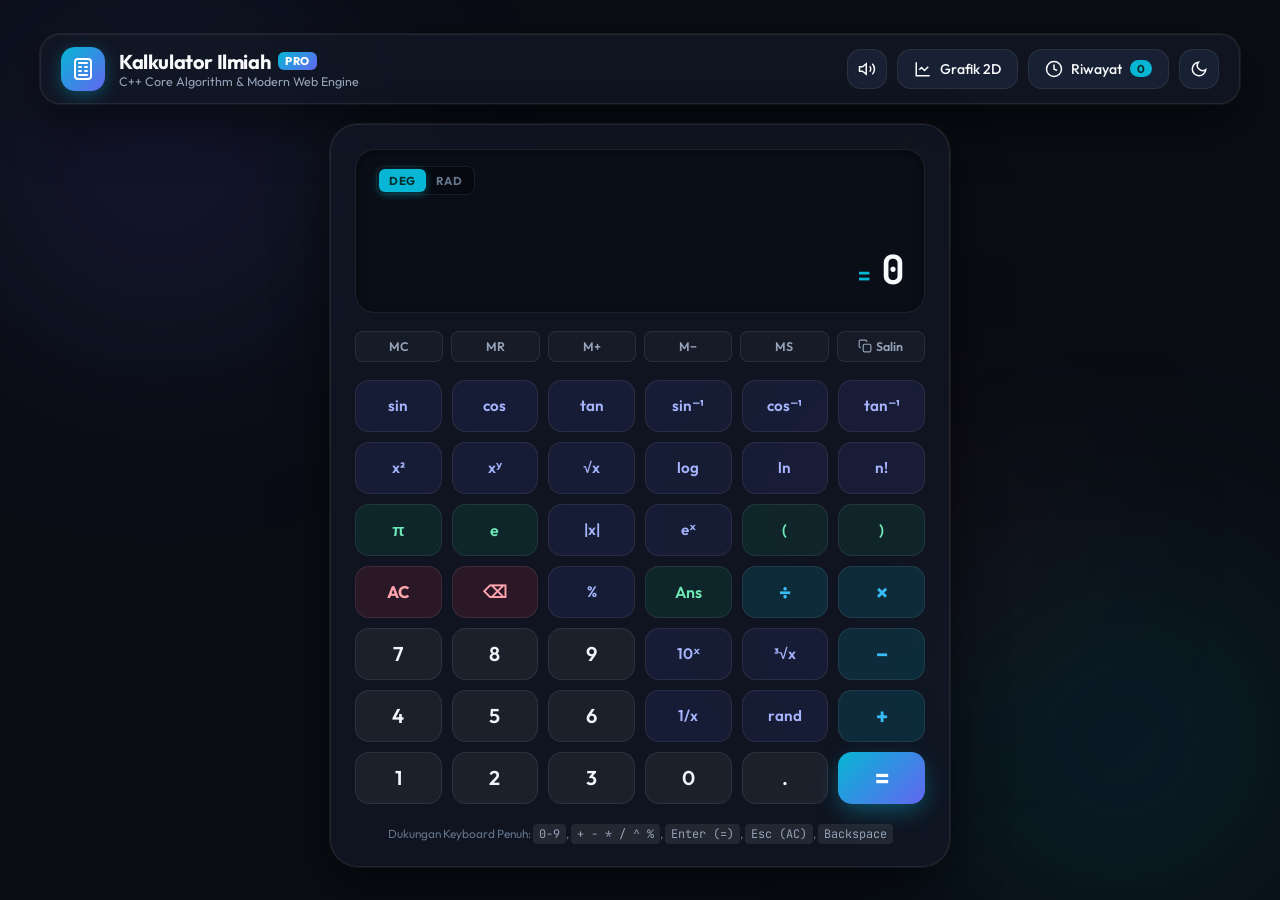
<file: index.html>
<!DOCTYPE html>
<html lang="id" data-theme="dark">
<head>
    <meta charset="UTF-8">
    <meta name="viewport" content="width=device-width, initial-scale=1.0, viewport-fit=cover">
    <meta name="description" content="Kalkulator Ilmiah Modern dengan UI/UX Glassmorphism Premium, kalkulasi presisi tinggi, riwayat perhitungan, dan pembuat grafik fungsi 2D interaktif. Responsif untuk HP, tablet, dan desktop.">
    <meta name="keywords" content="kalkulator ilmiah, scientific calculator, web calculator, grafik fungsi, math calculator, responsive">
    <meta name="theme-color" content="#0a0d14">
    <meta name="apple-mobile-web-app-capable" content="yes">
    <meta name="apple-mobile-web-app-status-bar-style" content="black-translucent">
    <meta name="apple-mobile-web-app-title" content="Kalkulator Ilmiah">
    <meta name="mobile-web-app-capable" content="yes">
    <meta name="format-detection" content="telephone=no">
    <link rel="manifest" href="manifest.webmanifest">
    <link rel="icon" type="image/svg+xml" href="icon.svg">
    <title>Kalkulator Ilmiah Pro — Visual & Presisi Tinggi</title>
    <script>
        /* Sinkronkan theme-color statis dengan tema tersimpan sebelum CSS dimuat (anti-flash) */
        (function () {
            try {
                var saved = localStorage.getItem('kalkulator_theme');
                if (saved) document.documentElement.setAttribute('data-theme', saved);
                var dark = document.documentElement.getAttribute('data-theme') !== 'light';
                var meta = document.querySelector('meta[name="theme-color"]');
                if (meta) meta.setAttribute('content', dark ? '#0a0d14' : '#f1f5f9');
            } catch (e) { /* localStorage tidak tersedia */ }
        })();
    </script>
    
    <!-- Google Fonts -->
    <link rel="preconnect" href="https://fonts.googleapis.com">
    <link rel="preconnect" href="https://fonts.gstatic.com" crossorigin>
    <link href="https://fonts.googleapis.com/css2?family=JetBrains+Mono:wght@400;500;700&family=Outfit:wght@300;400;500;600;700;800&display=swap" rel="stylesheet">
    
    <!-- Stylesheet -->
    <link rel="stylesheet" href="style.css">
</head>
<body>
    <!-- Ambient Background Glows -->
    <div class="ambient-glow glow-1" aria-hidden="true"></div>
    <div class="ambient-glow glow-2" aria-hidden="true"></div>
    <div class="ambient-glow glow-3" aria-hidden="true"></div>

    <div class="app-wrapper">
        <!-- Header -->
        <header class="app-header">
            <div class="logo-group">
                <div class="logo-icon">
                    <svg viewBox="0 0 24 24" fill="none" stroke="currentColor" stroke-width="2" stroke-linecap="round" stroke-linejoin="round">
                        <rect x="4" y="2" width="16" height="20" rx="3" />
                        <line x1="8" y1="6" x2="16" y2="6" />
                        <line x1="8" y1="10" x2="10" y2="10" />
                        <line x1="14" y1="10" x2="16" y2="10" />
                        <line x1="8" y1="14" x2="10" y2="14" />
                        <line x1="14" y1="14" x2="16" y2="14" />
                        <line x1="8" y1="18" x2="16" y2="18" />
                    </svg>
                </div>
                <div>
                    <h1 class="app-title">Kalkulator Ilmiah <span>PRO</span></h1>
                    <p class="app-subtitle">C++ Core Algorithm & Modern Web Engine</p>
                </div>
            </div>

            <!-- Top Controls -->
            <div class="header-actions">
                <!-- Sound Toggle -->
                <button type="button" id="btn-sound-toggle" class="icon-btn" title="Efek Suara Tombol" aria-label="Toggle Sound">
                    <svg class="icon-sound-on" viewBox="0 0 24 24" fill="none" stroke="currentColor" stroke-width="2">
                        <polygon points="11 5 6 9 2 9 2 15 6 15 11 19 11 5"></polygon>
                        <path d="M19.07 4.93a10 10 0 0 1 0 14.14M15.54 8.46a5 5 0 0 1 0 7.07"></path>
                    </svg>
                    <svg class="icon-sound-off hidden" viewBox="0 0 24 24" fill="none" stroke="currentColor" stroke-width="2">
                        <polygon points="11 5 6 9 2 9 2 15 6 15 11 19 11 5"></polygon>
                        <line x1="23" y1="9" x2="17" y2="15"></line>
                        <line x1="17" y1="9" x2="23" y2="15"></line>
                    </svg>
                </button>

                <!-- Graph View Toggle -->
                <button type="button" id="btn-graph-toggle" class="header-pill-btn" title="Buka Pembuat Grafik Fungsi" aria-controls="graph-panel" aria-expanded="false">
                    <svg viewBox="0 0 24 24" fill="none" stroke="currentColor" stroke-width="2">
                        <path d="M3 3v18h18" />
                        <path d="m19 9-5 5-4-4-3 3" />
                    </svg>
                    <span>Grafik 2D</span>
                </button>

                <!-- History Toggle -->
                <button type="button" id="btn-history-toggle" class="header-pill-btn" title="Riwayat Perhitungan" aria-controls="history-drawer" aria-expanded="false">
                    <svg viewBox="0 0 24 24" fill="none" stroke="currentColor" stroke-width="2">
                        <circle cx="12" cy="12" r="10" />
                        <polyline points="12 6 12 12 16 14" />
                    </svg>
                    <span>Riwayat</span>
                    <span id="history-badge" class="badge">0</span>
                </button>

                <!-- Theme Toggle -->
                <button type="button" id="btn-theme-toggle" class="icon-btn" title="Ubah Tema Gelap/Terang" aria-label="Toggle Theme">
                    <svg class="icon-moon" viewBox="0 0 24 24" fill="none" stroke="currentColor" stroke-width="2">
                        <path d="M21 12.79A9 9 0 1 1 11.21 3 7 7 0 0 0 21 12.79z"></path>
                    </svg>
                    <svg class="icon-sun hidden" viewBox="0 0 24 24" fill="none" stroke="currentColor" stroke-width="2">
                        <circle cx="12" cy="12" r="5"></circle>
                        <line x1="12" y1="1" x2="12" y2="3"></line>
                        <line x1="12" y1="21" x2="12" y2="23"></line>
                        <line x1="4.22" y1="4.22" x2="5.64" y2="5.64"></line>
                        <line x1="18.36" y1="18.36" x2="19.78" y2="19.78"></line>
                        <line x1="1" y1="12" x2="3" y2="12"></line>
                        <line x1="21" y1="12" x2="23" y2="12"></line>
                        <line x1="4.22" y1="19.78" x2="5.64" y2="18.36"></line>
                        <line x1="18.36" y1="5.64" x2="19.78" y2="4.22"></line>
                    </svg>
                </button>
            </div>
        </header>

        <!-- Main Layout Container -->
        <main class="main-layout">
            <!-- Calculator Card -->
            <section class="calculator-card glass-panel" aria-label="Kalkulator Ilmiah">
                <!-- Display Section -->
                <div class="display-container">
                    <div class="display-top-bar">
                        <div class="angle-mode-switch">
                            <button type="button" id="btn-mode-deg" class="mode-tag active" data-mode="deg">DEG</button>
                            <button type="button" id="btn-mode-rad" class="mode-tag" data-mode="rad">RAD</button>
                        </div>
                        <div class="display-indicators">
                            <span id="indicator-memory" class="indicator-badge hidden">M</span>
                            <span id="indicator-ans" class="indicator-badge hidden">ANS</span>
                            <span id="indicator-error" class="indicator-badge error hidden">ERR</span>
                        </div>
                    </div>

                    <!-- Formula / Expression Stream -->
                    <div class="expression-line-wrapper">
                        <div id="expression-display" class="expression-line" tabindex="0" title="Klik untuk fokus input"></div>
                    </div>

                    <!-- Primary Live Result Display -->
                    <div class="result-line-wrapper">
                        <span class="equals-symbol">=</span>
                        <div id="result-display" class="result-line">0</div>
                    </div>
                </div>

                <!-- Memory Toolbar -->
                <div class="memory-bar">
                    <button type="button" class="btn-mem" data-action="mc">MC</button>
                    <button type="button" class="btn-mem" data-action="mr">MR</button>
                    <button type="button" class="btn-mem" data-action="m-plus">M+</button>
                    <button type="button" class="btn-mem" data-action="m-minus">M−</button>
                    <button type="button" class="btn-mem" data-action="ms">MS</button>
                    <button type="button" class="btn-mem" data-action="copy" title="Salin Hasil">
                        <svg viewBox="0 0 24 24" fill="none" stroke="currentColor" stroke-width="2">
                            <rect x="9" y="9" width="13" height="13" rx="2" ry="2"></rect>
                            <path d="M5 15H4a2 2 0 0 1-2-2V4a2 2 0 0 1 2-2h9a2 2 0 0 1 2 2v1"></path>
                        </svg>
                        <span>Salin</span>
                    </button>
                </div>

                <!-- Keypad Matrix -->
                <div class="keypad-grid">
                    <!-- Row 1: Advanced Functions -->
                    <button type="button" class="key key-fn" data-insert="sin(">sin</button>
                    <button type="button" class="key key-fn" data-insert="cos(">cos</button>
                    <button type="button" class="key key-fn" data-insert="tan(">tan</button>
                    <button type="button" class="key key-fn" data-insert="asin(">sin⁻¹</button>
                    <button type="button" class="key key-fn" data-insert="acos(">cos⁻¹</button>
                    <button type="button" class="key key-fn" data-insert="atan(">tan⁻¹</button>

                    <!-- Row 2: Powers, Roots, Logs -->
                    <button type="button" class="key key-fn" data-insert="^2">x²</button>
                    <button type="button" class="key key-fn" data-insert="^">xʸ</button>
                    <button type="button" class="key key-fn" data-insert="sqrt(">√x</button>
                    <button type="button" class="key key-fn" data-insert="log(">log</button>
                    <button type="button" class="key key-fn" data-insert="ln(">ln</button>
                    <button type="button" class="key key-fn" data-insert="fact(">n!</button>

                    <!-- Row 3: Constants & Brackets -->
                    <button type="button" class="key key-const" data-insert="pi">π</button>
                    <button type="button" class="key key-const" data-insert="e">e</button>
                    <button type="button" class="key key-fn" data-insert="abs(">|x|</button>
                    <button type="button" class="key key-fn" data-insert="exp(">eˣ</button>
                    <button type="button" class="key key-bracket" data-insert="(">(</button>
                    <button type="button" class="key key-bracket" data-insert=")">)</button>

                    <!-- Row 4: Controls & Division -->
                    <button type="button" class="key key-action key-clear" data-action="clear">AC</button>
                    <button type="button" class="key key-action key-backspace" data-action="backspace" title="Hapus karakter terakhir">⌫</button>
                    <button type="button" class="key key-fn" data-insert="%">%</button>
                    <button type="button" class="key key-const" data-insert="ans">Ans</button>
                    <button type="button" class="key key-op" data-insert=" / ">÷</button>
                    <button type="button" class="key key-op" data-insert=" * ">×</button>

                    <!-- Row 5: Numbers 7-9 & Minus -->
                    <button type="button" class="key key-num" data-insert="7">7</button>
                    <button type="button" class="key key-num" data-insert="8">8</button>
                    <button type="button" class="key key-num" data-insert="9">9</button>
                    <button type="button" class="key key-fn" data-insert="10^">10ˣ</button>
                    <button type="button" class="key key-fn" data-insert="^(1/3)">³√x</button>
                    <button type="button" class="key key-op" data-insert=" - ">−</button>

                    <!-- Row 6: Numbers 4-6 & Plus -->
                    <button type="button" class="key key-num" data-insert="4">4</button>
                    <button type="button" class="key key-num" data-insert="5">5</button>
                    <button type="button" class="key key-num" data-insert="6">6</button>
                    <button type="button" class="key key-fn" data-insert="1/(">1/x</button>
                    <button type="button" class="key key-fn" data-insert="rand()">rand</button>
                    <button type="button" class="key key-op" data-insert=" + ">+</button>

                    <!-- Row 7: Numbers 1-3 & Equals -->
                    <button type="button" class="key key-num" data-insert="1">1</button>
                    <button type="button" class="key key-num" data-insert="2">2</button>
                    <button type="button" class="key key-num" data-insert="3">3</button>
                    <button type="button" class="key key-num" data-insert="0">0</button>
                    <button type="button" class="key key-num" data-insert=".">.</button>
                    <button type="button" class="key key-equals" data-action="calculate">=</button>
                </div>

                <!-- Keyboard shortcuts hints footer -->
                <div class="card-footer">
                    <span> Dukungan Keyboard Penuh: <code>0-9</code>, <code>+ - * / ^ %</code>, <code>Enter (=)</code>, <code>Esc (AC)</code>, <code>Backspace</code></span>
                </div>
            </section>

            <!-- Graphing Panel (Collapsible / Slideable) -->
            <section id="graph-panel" class="graph-panel glass-panel sheet hidden" role="dialog" aria-label="Visualisasi Grafik 2D">
                <div class="panel-header">
                    <div class="panel-title">
                        <svg viewBox="0 0 24 24" fill="none" stroke="currentColor" stroke-width="2">
                            <path d="M3 3v18h18" />
                            <path d="m19 9-5 5-4-4-3 3" />
                        </svg>
                        <h2>Pembuat Grafik Fungsi 2D</h2>
                    </div>
                    <button type="button" id="btn-close-graph" class="close-btn" title="Tutup Panel Grafik">✕</button>
                </div>

                <div class="graph-controls">
                    <div class="input-group">
                        <label for="function-input">f(x) =</label>
                        <input type="text" id="function-input" value="sin(x) * x" placeholder="Contoh: sin(x), x^2 - 4, cos(2*x)">
                        <button type="button" id="btn-plot" class="btn-primary">Gambar</button>
                    </div>
                    <div class="quick-functions">
                        <span>Pilihan Cepat:</span>
                        <button type="button" class="quick-fn-chip" data-fn="sin(x)">sin(x)</button>
                        <button type="button" class="quick-fn-chip" data-fn="cos(x)">cos(x)</button>
                        <button type="button" class="quick-fn-chip" data-fn="x^2 - 4">x² - 4</button>
                        <button type="button" class="quick-fn-chip" data-fn="sqrt(x)">√x</button>
                        <button type="button" class="quick-fn-chip" data-fn="1/x">1/x</button>
                        <button type="button" class="quick-fn-chip" data-fn="exp(-x^2/2)">Bell Curve</button>
                    </div>
                </div>

                <div class="canvas-container">
                    <canvas id="graph-canvas" width="600" height="380"></canvas>
                    <div class="graph-zoom-controls">
                        <button type="button" id="btn-zoom-in" title="Perbesar">+</button>
                        <button type="button" id="btn-zoom-out" title="Perkecil">−</button>
                        <button type="button" id="btn-reset-view" title="Reset Tampilan">↺</button>
                    </div>
                    <div id="graph-coords" class="graph-coords">x: 0.00, y: 0.00</div>
                </div>
            </section>

            <!-- History Drawer Panel -->
            <aside id="history-drawer" class="history-drawer glass-panel sheet hidden" role="dialog" aria-label="Riwayat Perhitungan">
                <div class="drawer-header">
                    <div class="drawer-title">
                        <svg viewBox="0 0 24 24" fill="none" stroke="currentColor" stroke-width="2">
                            <circle cx="12" cy="12" r="10" />
                            <polyline points="12 6 12 12 16 14" />
                        </svg>
                        <h2>Riwayat Kalkulasi</h2>
                    </div>
                    <div class="drawer-actions">
                        <button type="button" id="btn-clear-history" class="text-btn" title="Hapus Semua Riwayat">Hapus</button>
                        <button type="button" id="btn-close-history" class="close-btn" title="Tutup Riwayat">✕</button>
                    </div>
                </div>

                <div id="history-list" class="history-list">
                    <div class="history-empty">
                        <svg viewBox="0 0 24 24" fill="none" stroke="currentColor" stroke-width="1.5">
                            <path d="M12 8v4l3 3m6-3a9 9 0 11-18 0 9 9 0 0118 0z" />
                        </svg>
                        <p>Belum ada riwayat kalkulasi</p>
                        <span>Hitung sesuatu untuk melihat riwayat di sini</span>
                    </div>
                </div>
            </aside>
        </main>

        <!-- Toast Notification for Copy/Errors -->
        <div id="toast" class="toast" role="alert" aria-live="polite"></div>
    </div>

    <!-- JavaScript Engine -->
    <script src="app.js"></script>
</body>
</html>
</file>
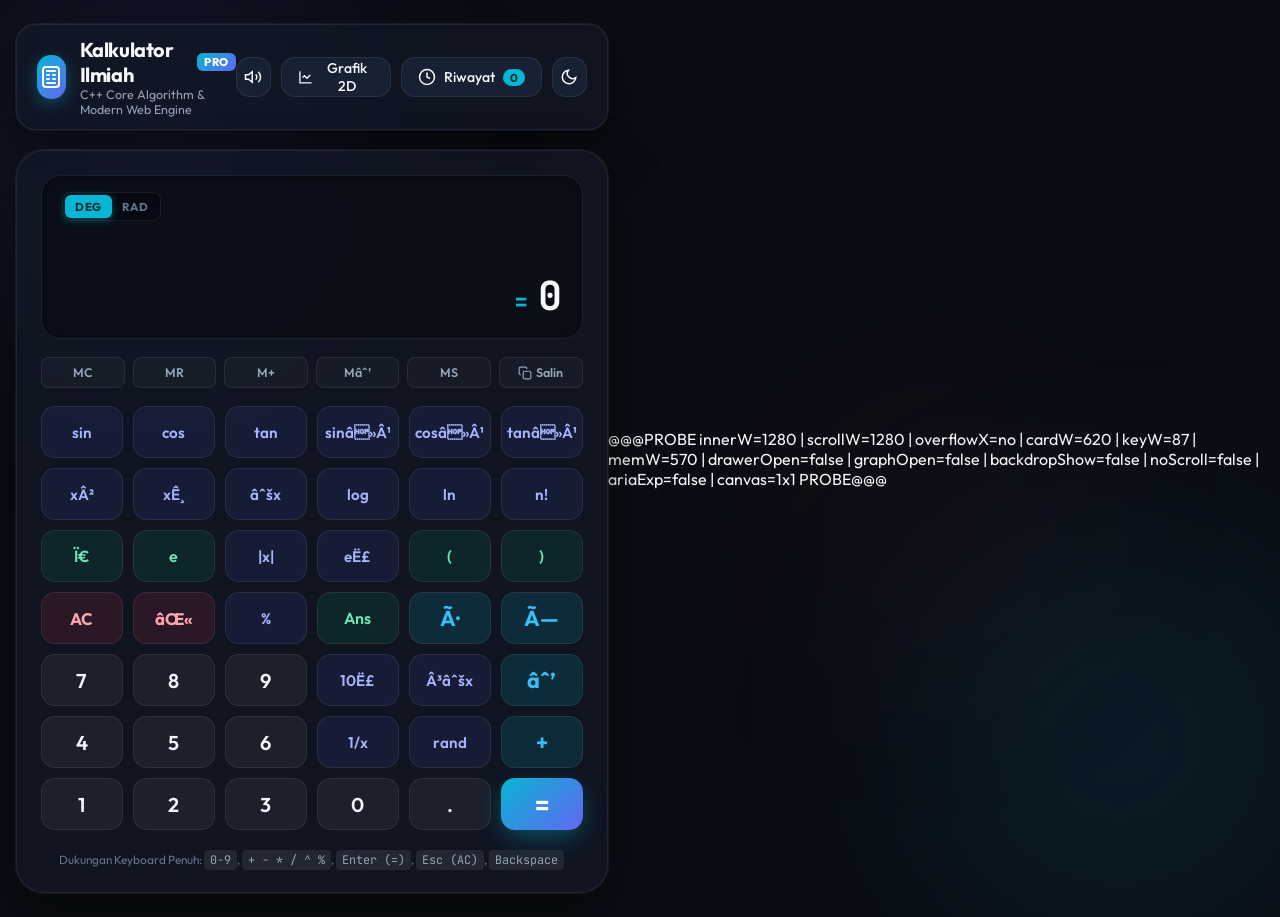
<file: _probe.html>
﻿<!DOCTYPE html>
<html lang="id" data-theme="dark">
<head>
    <meta charset="UTF-8">
    <meta name="viewport" content="width=device-width, initial-scale=1.0, viewport-fit=cover">
    <meta name="description" content="Kalkulator Ilmiah Modern dengan UI/UX Glassmorphism Premium, kalkulasi presisi tinggi, riwayat perhitungan, dan pembuat grafik fungsi 2D interaktif. Responsif untuk HP, tablet, dan desktop.">
    <meta name="keywords" content="kalkulator ilmiah, scientific calculator, web calculator, grafik fungsi, math calculator, responsive">
    <meta name="theme-color" content="#0a0d14">
    <meta name="apple-mobile-web-app-capable" content="yes">
    <meta name="apple-mobile-web-app-status-bar-style" content="black-translucent">
    <meta name="apple-mobile-web-app-title" content="Kalkulator Ilmiah">
    <meta name="mobile-web-app-capable" content="yes">
    <meta name="format-detection" content="telephone=no">
    <link rel="manifest" href="manifest.webmanifest">
    <link rel="icon" type="image/svg+xml" href="icon.svg">
    <title>Kalkulator Ilmiah Pro â€” Visual & Presisi Tinggi</title>
    <script>
        /* Sinkronkan theme-color statis dengan tema tersimpan sebelum CSS dimuat (anti-flash) */
        (function () {
            try {
                var saved = localStorage.getItem('kalkulator_theme');
                if (saved) document.documentElement.setAttribute('data-theme', saved);
                var dark = document.documentElement.getAttribute('data-theme') !== 'light';
                var meta = document.querySelector('meta[name="theme-color"]');
                if (meta) meta.setAttribute('content', dark ? '#0a0d14' : '#f1f5f9');
            } catch (e) { /* localStorage tidak tersedia */ }
        })();
    </script>
    
    <!-- Google Fonts -->
    <link rel="preconnect" href="https://fonts.googleapis.com">
    <link rel="preconnect" href="https://fonts.gstatic.com" crossorigin>
    <link href="https://fonts.googleapis.com/css2?family=JetBrains+Mono:wght@400;500;700&family=Outfit:wght@300;400;500;600;700;800&display=swap" rel="stylesheet">
    
    <!-- Stylesheet -->
    <link rel="stylesheet" href="style.css">
</head>
<body>
    <!-- Ambient Background Glows -->
    <div class="ambient-glow glow-1" aria-hidden="true"></div>
    <div class="ambient-glow glow-2" aria-hidden="true"></div>
    <div class="ambient-glow glow-3" aria-hidden="true"></div>

    <div class="app-wrapper">
        <!-- Header -->
        <header class="app-header">
            <div class="logo-group">
                <div class="logo-icon">
                    <svg viewBox="0 0 24 24" fill="none" stroke="currentColor" stroke-width="2" stroke-linecap="round" stroke-linejoin="round">
                        <rect x="4" y="2" width="16" height="20" rx="3" />
                        <line x1="8" y1="6" x2="16" y2="6" />
                        <line x1="8" y1="10" x2="10" y2="10" />
                        <line x1="14" y1="10" x2="16" y2="10" />
                        <line x1="8" y1="14" x2="10" y2="14" />
                        <line x1="14" y1="14" x2="16" y2="14" />
                        <line x1="8" y1="18" x2="16" y2="18" />
                    </svg>
                </div>
                <div>
                    <h1 class="app-title">Kalkulator Ilmiah <span>PRO</span></h1>
                    <p class="app-subtitle">C++ Core Algorithm & Modern Web Engine</p>
                </div>
            </div>

            <!-- Top Controls -->
            <div class="header-actions">
                <!-- Sound Toggle -->
                <button type="button" id="btn-sound-toggle" class="icon-btn" title="Efek Suara Tombol" aria-label="Toggle Sound">
                    <svg class="icon-sound-on" viewBox="0 0 24 24" fill="none" stroke="currentColor" stroke-width="2">
                        <polygon points="11 5 6 9 2 9 2 15 6 15 11 19 11 5"></polygon>
                        <path d="M19.07 4.93a10 10 0 0 1 0 14.14M15.54 8.46a5 5 0 0 1 0 7.07"></path>
                    </svg>
                    <svg class="icon-sound-off hidden" viewBox="0 0 24 24" fill="none" stroke="currentColor" stroke-width="2">
                        <polygon points="11 5 6 9 2 9 2 15 6 15 11 19 11 5"></polygon>
                        <line x1="23" y1="9" x2="17" y2="15"></line>
                        <line x1="17" y1="9" x2="23" y2="15"></line>
                    </svg>
                </button>

                <!-- Graph View Toggle -->
                <button type="button" id="btn-graph-toggle" class="header-pill-btn" title="Buka Pembuat Grafik Fungsi" aria-controls="graph-panel" aria-expanded="false">
                    <svg viewBox="0 0 24 24" fill="none" stroke="currentColor" stroke-width="2">
                        <path d="M3 3v18h18" />
                        <path d="m19 9-5 5-4-4-3 3" />
                    </svg>
                    <span>Grafik 2D</span>
                </button>

                <!-- History Toggle -->
                <button type="button" id="btn-history-toggle" class="header-pill-btn" title="Riwayat Perhitungan" aria-controls="history-drawer" aria-expanded="false">
                    <svg viewBox="0 0 24 24" fill="none" stroke="currentColor" stroke-width="2">
                        <circle cx="12" cy="12" r="10" />
                        <polyline points="12 6 12 12 16 14" />
                    </svg>
                    <span>Riwayat</span>
                    <span id="history-badge" class="badge">0</span>
                </button>

                <!-- Theme Toggle -->
                <button type="button" id="btn-theme-toggle" class="icon-btn" title="Ubah Tema Gelap/Terang" aria-label="Toggle Theme">
                    <svg class="icon-moon" viewBox="0 0 24 24" fill="none" stroke="currentColor" stroke-width="2">
                        <path d="M21 12.79A9 9 0 1 1 11.21 3 7 7 0 0 0 21 12.79z"></path>
                    </svg>
                    <svg class="icon-sun hidden" viewBox="0 0 24 24" fill="none" stroke="currentColor" stroke-width="2">
                        <circle cx="12" cy="12" r="5"></circle>
                        <line x1="12" y1="1" x2="12" y2="3"></line>
                        <line x1="12" y1="21" x2="12" y2="23"></line>
                        <line x1="4.22" y1="4.22" x2="5.64" y2="5.64"></line>
                        <line x1="18.36" y1="18.36" x2="19.78" y2="19.78"></line>
                        <line x1="1" y1="12" x2="3" y2="12"></line>
                        <line x1="21" y1="12" x2="23" y2="12"></line>
                        <line x1="4.22" y1="19.78" x2="5.64" y2="18.36"></line>
                        <line x1="18.36" y1="5.64" x2="19.78" y2="4.22"></line>
                    </svg>
                </button>
            </div>
        </header>

        <!-- Main Layout Container -->
        <main class="main-layout">
            <!-- Calculator Card -->
            <section class="calculator-card glass-panel" aria-label="Kalkulator Ilmiah">
                <!-- Display Section -->
                <div class="display-container">
                    <div class="display-top-bar">
                        <div class="angle-mode-switch">
                            <button type="button" id="btn-mode-deg" class="mode-tag active" data-mode="deg">DEG</button>
                            <button type="button" id="btn-mode-rad" class="mode-tag" data-mode="rad">RAD</button>
                        </div>
                        <div class="display-indicators">
                            <span id="indicator-memory" class="indicator-badge hidden">M</span>
                            <span id="indicator-ans" class="indicator-badge hidden">ANS</span>
                            <span id="indicator-error" class="indicator-badge error hidden">ERR</span>
                        </div>
                    </div>

                    <!-- Formula / Expression Stream -->
                    <div class="expression-line-wrapper">
                        <div id="expression-display" class="expression-line" tabindex="0" title="Klik untuk fokus input"></div>
                    </div>

                    <!-- Primary Live Result Display -->
                    <div class="result-line-wrapper">
                        <span class="equals-symbol">=</span>
                        <div id="result-display" class="result-line">0</div>
                    </div>
                </div>

                <!-- Memory Toolbar -->
                <div class="memory-bar">
                    <button type="button" class="btn-mem" data-action="mc">MC</button>
                    <button type="button" class="btn-mem" data-action="mr">MR</button>
                    <button type="button" class="btn-mem" data-action="m-plus">M+</button>
                    <button type="button" class="btn-mem" data-action="m-minus">Mâˆ’</button>
                    <button type="button" class="btn-mem" data-action="ms">MS</button>
                    <button type="button" class="btn-mem" data-action="copy" title="Salin Hasil">
                        <svg viewBox="0 0 24 24" fill="none" stroke="currentColor" stroke-width="2">
                            <rect x="9" y="9" width="13" height="13" rx="2" ry="2"></rect>
                            <path d="M5 15H4a2 2 0 0 1-2-2V4a2 2 0 0 1 2-2h9a2 2 0 0 1 2 2v1"></path>
                        </svg>
                        <span>Salin</span>
                    </button>
                </div>

                <!-- Keypad Matrix -->
                <div class="keypad-grid">
                    <!-- Row 1: Advanced Functions -->
                    <button type="button" class="key key-fn" data-insert="sin(">sin</button>
                    <button type="button" class="key key-fn" data-insert="cos(">cos</button>
                    <button type="button" class="key key-fn" data-insert="tan(">tan</button>
                    <button type="button" class="key key-fn" data-insert="asin(">sinâ»Â¹</button>
                    <button type="button" class="key key-fn" data-insert="acos(">cosâ»Â¹</button>
                    <button type="button" class="key key-fn" data-insert="atan(">tanâ»Â¹</button>

                    <!-- Row 2: Powers, Roots, Logs -->
                    <button type="button" class="key key-fn" data-insert="^2">xÂ²</button>
                    <button type="button" class="key key-fn" data-insert="^">xÊ¸</button>
                    <button type="button" class="key key-fn" data-insert="sqrt(">âˆšx</button>
                    <button type="button" class="key key-fn" data-insert="log(">log</button>
                    <button type="button" class="key key-fn" data-insert="ln(">ln</button>
                    <button type="button" class="key key-fn" data-insert="fact(">n!</button>

                    <!-- Row 3: Constants & Brackets -->
                    <button type="button" class="key key-const" data-insert="pi">Ï€</button>
                    <button type="button" class="key key-const" data-insert="e">e</button>
                    <button type="button" class="key key-fn" data-insert="abs(">|x|</button>
                    <button type="button" class="key key-fn" data-insert="exp(">eË£</button>
                    <button type="button" class="key key-bracket" data-insert="(">(</button>
                    <button type="button" class="key key-bracket" data-insert=")">)</button>

                    <!-- Row 4: Controls & Division -->
                    <button type="button" class="key key-action key-clear" data-action="clear">AC</button>
                    <button type="button" class="key key-action key-backspace" data-action="backspace" title="Hapus karakter terakhir">âŒ«</button>
                    <button type="button" class="key key-fn" data-insert="%">%</button>
                    <button type="button" class="key key-const" data-insert="ans">Ans</button>
                    <button type="button" class="key key-op" data-insert=" / ">Ã·</button>
                    <button type="button" class="key key-op" data-insert=" * ">Ã—</button>

                    <!-- Row 5: Numbers 7-9 & Minus -->
                    <button type="button" class="key key-num" data-insert="7">7</button>
                    <button type="button" class="key key-num" data-insert="8">8</button>
                    <button type="button" class="key key-num" data-insert="9">9</button>
                    <button type="button" class="key key-fn" data-insert="10^">10Ë£</button>
                    <button type="button" class="key key-fn" data-insert="^(1/3)">Â³âˆšx</button>
                    <button type="button" class="key key-op" data-insert=" - ">âˆ’</button>

                    <!-- Row 6: Numbers 4-6 & Plus -->
                    <button type="button" class="key key-num" data-insert="4">4</button>
                    <button type="button" class="key key-num" data-insert="5">5</button>
                    <button type="button" class="key key-num" data-insert="6">6</button>
                    <button type="button" class="key key-fn" data-insert="1/(">1/x</button>
                    <button type="button" class="key key-fn" data-insert="rand()">rand</button>
                    <button type="button" class="key key-op" data-insert=" + ">+</button>

                    <!-- Row 7: Numbers 1-3 & Equals -->
                    <button type="button" class="key key-num" data-insert="1">1</button>
                    <button type="button" class="key key-num" data-insert="2">2</button>
                    <button type="button" class="key key-num" data-insert="3">3</button>
                    <button type="button" class="key key-num" data-insert="0">0</button>
                    <button type="button" class="key key-num" data-insert=".">.</button>
                    <button type="button" class="key key-equals" data-action="calculate">=</button>
                </div>

                <!-- Keyboard shortcuts hints footer -->
                <div class="card-footer">
                    <span> Dukungan Keyboard Penuh: <code>0-9</code>, <code>+ - * / ^ %</code>, <code>Enter (=)</code>, <code>Esc (AC)</code>, <code>Backspace</code></span>
                </div>
            </section>

            <!-- Graphing Panel (Collapsible / Slideable) -->
            <section id="graph-panel" class="graph-panel glass-panel sheet hidden" role="dialog" aria-label="Visualisasi Grafik 2D">
                <div class="panel-header">
                    <div class="panel-title">
                        <svg viewBox="0 0 24 24" fill="none" stroke="currentColor" stroke-width="2">
                            <path d="M3 3v18h18" />
                            <path d="m19 9-5 5-4-4-3 3" />
                        </svg>
                        <h2>Pembuat Grafik Fungsi 2D</h2>
                    </div>
                    <button type="button" id="btn-close-graph" class="close-btn" title="Tutup Panel Grafik">âœ•</button>
                </div>

                <div class="graph-controls">
                    <div class="input-group">
                        <label for="function-input">f(x) =</label>
                        <input type="text" id="function-input" value="sin(x) * x" placeholder="Contoh: sin(x), x^2 - 4, cos(2*x)">
                        <button type="button" id="btn-plot" class="btn-primary">Gambar</button>
                    </div>
                    <div class="quick-functions">
                        <span>Pilihan Cepat:</span>
                        <button type="button" class="quick-fn-chip" data-fn="sin(x)">sin(x)</button>
                        <button type="button" class="quick-fn-chip" data-fn="cos(x)">cos(x)</button>
                        <button type="button" class="quick-fn-chip" data-fn="x^2 - 4">xÂ² - 4</button>
                        <button type="button" class="quick-fn-chip" data-fn="sqrt(x)">âˆšx</button>
                        <button type="button" class="quick-fn-chip" data-fn="1/x">1/x</button>
                        <button type="button" class="quick-fn-chip" data-fn="exp(-x^2/2)">Bell Curve</button>
                    </div>
                </div>

                <div class="canvas-container">
                    <canvas id="graph-canvas" width="600" height="380"></canvas>
                    <div class="graph-zoom-controls">
                        <button type="button" id="btn-zoom-in" title="Perbesar">+</button>
                        <button type="button" id="btn-zoom-out" title="Perkecil">âˆ’</button>
                        <button type="button" id="btn-reset-view" title="Reset Tampilan">â†º</button>
                    </div>
                    <div id="graph-coords" class="graph-coords">x: 0.00, y: 0.00</div>
                </div>
            </section>

            <!-- History Drawer Panel -->
            <aside id="history-drawer" class="history-drawer glass-panel sheet hidden" role="dialog" aria-label="Riwayat Perhitungan">
                <div class="drawer-header">
                    <div class="drawer-title">
                        <svg viewBox="0 0 24 24" fill="none" stroke="currentColor" stroke-width="2">
                            <circle cx="12" cy="12" r="10" />
                            <polyline points="12 6 12 12 16 14" />
                        </svg>
                        <h2>Riwayat Kalkulasi</h2>
                    </div>
                    <div class="drawer-actions">
                        <button type="button" id="btn-clear-history" class="text-btn" title="Hapus Semua Riwayat">Hapus</button>
                        <button type="button" id="btn-close-history" class="close-btn" title="Tutup Riwayat">âœ•</button>
                    </div>
                </div>

                <div id="history-list" class="history-list">
                    <div class="history-empty">
                        <svg viewBox="0 0 24 24" fill="none" stroke="currentColor" stroke-width="1.5">
                            <path d="M12 8v4l3 3m6-3a9 9 0 11-18 0 9 9 0 0118 0z" />
                        </svg>
                        <p>Belum ada riwayat kalkulasi</p>
                        <span>Hitung sesuatu untuk melihat riwayat di sini</span>
                    </div>
                </div>
            </aside>
        </main>

        <!-- Toast Notification for Copy/Errors -->
        <div id="toast" class="toast" role="alert" aria-live="polite"></div>
    </div>

    <!-- JavaScript Engine -->
    <script src="app.js"></script>
<script>
    /* TEMP PROBE (dihapus setelah validasi): mengukur overflow & state panel */
    window.addEventListener('load', () => {
        setTimeout(() => {
            const hash = location.hash || '';
            if (hash.indexOf('history') >= 0) document.getElementById('btn-history-toggle').click();
            if (hash.indexOf('graph') >= 0) document.getElementById('btn-graph-toggle').click();
            setTimeout(() => {
                const de = document.documentElement;
                const q = (s) => document.querySelector(s);
                const w = (s) => Math.round(q(s).getBoundingClientRect().width);
                const report = [
                    'innerW=' + window.innerWidth,
                    'scrollW=' + de.scrollWidth,
                    'overflowX=' + (de.scrollWidth > window.innerWidth + 1 ? 'YES' : 'no'),
                    'cardW=' + w('.calculator-card'),
                    'keyW=' + w('.key'),
                    'memW=' + w('.memory-bar'),
                    'drawerOpen=' + !q('#history-drawer').classList.contains('hidden'),
                    'graphOpen=' + !q('#graph-panel').classList.contains('hidden'),
                    'backdropShow=' + (q('.panel-backdrop') ? q('.panel-backdrop').classList.contains('show') : 'missing'),
                    'noScroll=' + document.body.classList.contains('no-scroll'),
                    'ariaExp=' + q('#btn-history-toggle').getAttribute('aria-expanded'),
                    'canvas=' + q('#graph-canvas').width + 'x' + q('#graph-canvas').height
                ].join(' | ');
                const d = document.createElement('div');
                d.id = 'probe-report';
                d.textContent = '@@@PROBE ' + report + ' PROBE@@@';
                document.body.appendChild(d);
            }, 500);
        }, 300);
    });
</script>
</body>
</html>
</file>
<file: style.css>
/* ==========================================================================
   KALKULATOR ILMIAH PRO — STYLESHEET
   Design: Modern Glassmorphic Cyber Obsidian Theme
   ========================================================================== */

:root {
    /* Color Palette - Dark Mode (Default) */
    --bg-base: #0a0d14;
    --bg-surface: rgba(18, 24, 38, 0.72);
    --bg-surface-elevated: rgba(28, 36, 56, 0.85);
    --bg-display: rgba(10, 14, 23, 0.88);
    
    --border-subtle: rgba(255, 255, 255, 0.08);
    --border-medium: rgba(255, 255, 255, 0.15);
    --border-glow: rgba(56, 189, 248, 0.4);

    --text-primary: #f8fafc;
    --text-secondary: #94a3b8;
    --text-muted: #64748b;
    --text-accent: #38bdf8;

    /* Accent & Brand Colors */
    --accent-cyan: #06b6d4;
    --accent-sky: #38bdf8;
    --accent-violet: #8b5cf6;
    --accent-indigo: #6366f1;
    --accent-emerald: #10b981;
    --accent-rose: #f43f5e;
    --accent-amber: #f59e0b;

    /* Key Colors */
    --key-num-bg: rgba(255, 255, 255, 0.05);
    --key-num-hover: rgba(255, 255, 255, 0.12);
    --key-num-text: #f1f5f9;

    --key-fn-bg: rgba(99, 102, 241, 0.1);
    --key-fn-hover: rgba(99, 102, 241, 0.22);
    --key-fn-text: #a5b4fc;

    --key-const-bg: rgba(16, 185, 129, 0.1);
    --key-const-hover: rgba(16, 185, 129, 0.22);
    --key-const-text: #6ee7b7;

    --key-op-bg: rgba(6, 182, 212, 0.14);
    --key-op-hover: rgba(6, 182, 212, 0.28);
    --key-op-text: #38bdf8;

    --key-action-bg: rgba(244, 63, 94, 0.12);
    --key-action-hover: rgba(244, 63, 94, 0.25);
    --key-action-text: #fda4af;

    --key-equals-bg: linear-gradient(135deg, #06b6d4, #6366f1);
    --key-equals-hover: linear-gradient(135deg, #0891b2, #4f46e5);
    --key-equals-text: #ffffff;
    --key-equals-shadow: 0 8px 24px -4px rgba(6, 182, 212, 0.45);

    /* Fonts */
    --font-sans: 'Outfit', -apple-system, BlinkMacSystemFont, 'Segoe UI', Roboto, sans-serif;
    --font-mono: 'JetBrains Mono', 'Fira Code', monospace;

    /* Shadows & Radii */
    --radius-sm: 8px;
    --radius-md: 14px;
    --radius-lg: 20px;
    --radius-xl: 28px;
    --shadow-glass: 0 20px 50px rgba(0, 0, 0, 0.5), 0 0 0 1px var(--border-subtle);
    --shadow-glow: 0 0 35px rgba(56, 189, 248, 0.15);

    --transition-fast: 0.15s cubic-bezier(0.4, 0, 0.2, 1);
    --transition-smooth: 0.25s cubic-bezier(0.16, 1, 0.3, 1);
}

/* Light Theme Variables */
[data-theme="light"] {
    --bg-base: #f1f5f9;
    --bg-surface: rgba(255, 255, 255, 0.82);
    --bg-surface-elevated: rgba(255, 255, 255, 0.95);
    --bg-display: rgba(241, 245, 249, 0.95);

    --border-subtle: rgba(0, 0, 0, 0.08);
    --border-medium: rgba(0, 0, 0, 0.16);
    --border-glow: rgba(14, 165, 233, 0.5);

    --text-primary: #0f172a;
    --text-secondary: #475569;
    --text-muted: #94a3b8;
    --text-accent: #0284c7;

    --key-num-bg: rgba(0, 0, 0, 0.04);
    --key-num-hover: rgba(0, 0, 0, 0.09);
    --key-num-text: #1e293b;

    --key-fn-bg: rgba(99, 102, 241, 0.08);
    --key-fn-hover: rgba(99, 102, 241, 0.16);
    --key-fn-text: #4338ca;

    --key-const-bg: rgba(16, 185, 129, 0.1);
    --key-const-hover: rgba(16, 185, 129, 0.2);
    --key-const-text: #047857;

    --key-op-bg: rgba(2, 132, 199, 0.1);
    --key-op-hover: rgba(2, 132, 199, 0.2);
    --key-op-text: #0284c7;

    --key-action-bg: rgba(239, 68, 68, 0.1);
    --key-action-hover: rgba(239, 68, 68, 0.2);
    --key-action-text: #e11d48;

    --shadow-glass: 0 16px 40px rgba(0, 0, 0, 0.08), 0 0 0 1px var(--border-subtle);
}

/* ==========================================================================
   RESET & BASE STYLES
   ========================================================================== */
*, *::before, *::after {
    box-sizing: border-box;
    margin: 0;
    padding: 0;
    user-select: none;
    -webkit-tap-highlight-color: transparent;
}

html {
    -webkit-text-size-adjust: 100%;
    text-size-adjust: 100%;
}

body {
    font-family: var(--font-sans);
    background-color: var(--bg-base);
    color: var(--text-primary);
    min-height: 100vh;
    min-height: 100dvh;
    display: flex;
    justify-content: center;
    align-items: center;
    overflow-x: hidden;
    position: relative;
    padding: 24px 16px;
    padding-top: calc(24px + env(safe-area-inset-top, 0px));
    padding-bottom: calc(24px + env(safe-area-inset-bottom, 0px));
    padding-left: calc(16px + env(safe-area-inset-left, 0px));
    padding-right: calc(16px + env(safe-area-inset-right, 0px));
    transition: background-color var(--transition-smooth), color var(--transition-smooth);
}

/* Tombol: hindari zoom ganda & highlight bawaan pada perangkat sentuh */
button {
    font-family: inherit;
    touch-action: manipulation;
    -webkit-tap-highlight-color: transparent;
}

body.no-scroll {
    overflow: hidden;
}

/* Ambient Background Lights */
.ambient-glow {
    position: fixed;
    border-radius: 50%;
    filter: blur(120px);
    pointer-events: none;
    z-index: 0;
    opacity: 0.55;
    animation: floatGlow 14s ease-in-out infinite alternate;
}

.glow-1 {
    width: 480px;
    height: 480px;
    background: radial-gradient(circle, rgba(99, 102, 241, 0.45), transparent 70%);
    top: -80px;
    left: -80px;
}

.glow-2 {
    width: 520px;
    height: 520px;
    background: radial-gradient(circle, rgba(6, 182, 212, 0.35), transparent 70%);
    bottom: -100px;
    right: -100px;
    animation-delay: -5s;
}

.glow-3 {
    width: 350px;
    height: 350px;
    background: radial-gradient(circle, rgba(244, 63, 94, 0.2), transparent 70%);
    top: 40%;
    left: 60%;
    animation-delay: -9s;
}

@keyframes floatGlow {
    0% { transform: translate(0, 0) scale(1); }
    50% { transform: translate(30px, -20px) scale(1.08); }
    100% { transform: translate(-20px, 30px) scale(0.95); }
}

/* ==========================================================================
   APP CONTAINER
   ========================================================================== */
.app-wrapper {
    position: relative;
    z-index: 1;
    width: 100%;
    max-width: 1200px;
    display: flex;
    flex-direction: column;
    gap: 20px;
}

/* Header */
.app-header {
    display: flex;
    justify-content: space-between;
    align-items: center;
    padding: 12px 20px;
    background: var(--bg-surface);
    backdrop-filter: blur(20px);
    border: 1px solid var(--border-subtle);
    border-radius: var(--radius-lg);
    box-shadow: var(--shadow-glass);
}

.logo-group {
    display: flex;
    align-items: center;
    gap: 14px;
}

.logo-icon {
    width: 44px;
    height: 44px;
    border-radius: var(--radius-md);
    background: linear-gradient(135deg, #06b6d4, #6366f1);
    display: flex;
    align-items: center;
    justify-content: center;
    color: #ffffff;
    box-shadow: 0 4px 16px rgba(6, 182, 212, 0.35);
}

.logo-icon svg {
    width: 24px;
    height: 24px;
}

.app-title {
    font-size: 1.25rem;
    font-weight: 700;
    letter-spacing: -0.02em;
    display: flex;
    align-items: center;
    gap: 8px;
}

.app-title span {
    font-size: 0.7rem;
    font-weight: 800;
    padding: 2px 7px;
    background: linear-gradient(135deg, #06b6d4, #6366f1);
    color: #ffffff;
    border-radius: 6px;
    letter-spacing: 0.05em;
}

.app-subtitle {
    font-size: 0.78rem;
    color: var(--text-secondary);
}

/* Header Action Buttons */
.header-actions {
    display: flex;
    align-items: center;
    gap: 10px;
}

.icon-btn, .header-pill-btn {
    border: 1px solid var(--border-subtle);
    background: var(--bg-surface-elevated);
    color: var(--text-primary);
    cursor: pointer;
    display: inline-flex;
    align-items: center;
    justify-content: center;
    gap: 8px;
    font-family: var(--font-sans);
    font-weight: 500;
    transition: all var(--transition-fast);
}

.icon-btn {
    width: 40px;
    height: 40px;
    border-radius: var(--radius-md);
}

.icon-btn svg, .header-pill-btn svg {
    width: 18px;
    height: 18px;
}

.header-pill-btn {
    height: 40px;
    padding: 0 16px;
    border-radius: var(--radius-md);
    font-size: 0.88rem;
}

.icon-btn:hover, .header-pill-btn:hover {
    border-color: var(--border-glow);
    background: rgba(255, 255, 255, 0.12);
    transform: translateY(-1px);
}

.icon-btn:active, .header-pill-btn:active {
    transform: translateY(1px);
}

.badge {
    background: var(--accent-cyan);
    color: #042f2e;
    font-size: 0.72rem;
    font-weight: 700;
    padding: 1px 7px;
    border-radius: 12px;
}

.hidden {
    display: none !important;
}

/* ==========================================================================
   MAIN LAYOUT & CALCULATOR CARD
   ========================================================================== */
.main-layout {
    display: flex;
    gap: 20px;
    align-items: flex-start;
    justify-content: center;
    width: 100%;
}

.glass-panel {
    background: var(--bg-surface);
    backdrop-filter: blur(24px);
    border: 1px solid var(--border-subtle);
    border-radius: var(--radius-xl);
    box-shadow: var(--shadow-glass);
}

.calculator-card {
    flex: 1;
    max-width: 620px;
    min-width: 0;
    padding: 24px;
    display: flex;
    flex-direction: column;
    gap: 18px;
}

/* ==========================================================================
   DISPLAY CONTAINER
   ========================================================================== */
.display-container {
    background: var(--bg-display);
    border: 1px solid var(--border-subtle);
    border-radius: var(--radius-lg);
    padding: 16px 20px;
    display: flex;
    flex-direction: column;
    gap: 10px;
    position: relative;
    box-shadow: inset 0 2px 10px rgba(0, 0, 0, 0.35);
}

.display-top-bar {
    display: flex;
    justify-content: space-between;
    align-items: center;
}

.angle-mode-switch {
    display: flex;
    background: rgba(0, 0, 0, 0.3);
    border-radius: 8px;
    padding: 2px;
    border: 1px solid var(--border-subtle);
}

.mode-tag {
    background: transparent;
    border: none;
    color: var(--text-muted);
    font-size: 0.72rem;
    font-weight: 700;
    padding: 4px 10px;
    border-radius: 6px;
    cursor: pointer;
    letter-spacing: 0.05em;
    transition: all var(--transition-fast);
}

.mode-tag.active {
    background: var(--accent-cyan);
    color: #042f2e;
    box-shadow: 0 2px 8px rgba(6, 182, 212, 0.4);
}

.display-indicators {
    display: flex;
    gap: 6px;
}

.indicator-badge {
    font-size: 0.68rem;
    font-weight: 700;
    padding: 2px 7px;
    border-radius: 5px;
    background: rgba(56, 189, 248, 0.15);
    color: var(--accent-sky);
    border: 1px solid rgba(56, 189, 248, 0.3);
    letter-spacing: 0.05em;
}

.indicator-badge.error {
    background: rgba(244, 63, 94, 0.2);
    color: var(--accent-rose);
    border-color: rgba(244, 63, 94, 0.4);
}

/* Formula & Result Display */
.expression-line-wrapper {
    overflow-x: auto;
    overflow-y: hidden;
    scrollbar-width: thin;
    scrollbar-color: var(--border-medium) transparent;
}

.expression-line {
    font-family: var(--font-mono);
    font-size: clamp(1rem, 3.4vw, 1.15rem);
    color: var(--text-secondary);
    min-height: 28px;
    white-space: nowrap;
    text-align: right;
    letter-spacing: 0.02em;
    outline: none;
}

.result-line-wrapper {
    display: flex;
    align-items: baseline;
    justify-content: flex-end;
    gap: 10px;
    min-width: 0;
    overflow-x: auto;
    scrollbar-width: none;
}

.equals-symbol {
    font-family: var(--font-mono);
    font-size: 1.5rem;
    color: var(--accent-cyan);
    font-weight: 700;
}

.result-line {
    font-family: var(--font-mono);
    font-size: clamp(1.85rem, 7.4vw, 2.5rem);
    font-weight: 700;
    color: var(--text-primary);
    text-align: right;
    letter-spacing: -0.02em;
    white-space: nowrap;
    min-width: 0;
    transition: transform var(--transition-fast);
}

.result-line.calculating {
    transform: scale(1.02);
    color: var(--accent-cyan);
}

/* ==========================================================================
   MEMORY TOOLBAR
   ========================================================================== */
.memory-bar {
    display: grid;
    grid-template-columns: repeat(6, minmax(0, 1fr));
    gap: 8px;
    min-width: 0;
}

.btn-mem {
    background: rgba(255, 255, 255, 0.03);
    border: 1px solid var(--border-subtle);
    border-radius: var(--radius-sm);
    color: var(--text-secondary);
    font-size: 0.78rem;
    font-weight: 600;
    padding: 7px 4px;
    cursor: pointer;
    display: flex;
    align-items: center;
    justify-content: center;
    gap: 4px;
    transition: all var(--transition-fast);
}

.btn-mem svg {
    width: 14px;
    height: 14px;
}

.btn-mem:hover {
    background: rgba(255, 255, 255, 0.08);
    color: var(--text-primary);
    border-color: var(--border-medium);
}

.btn-mem:active {
    transform: scale(0.96);
}

/* ==========================================================================
   KEYPAD GRID
   ========================================================================== */
.keypad-grid {
    display: grid;
    grid-template-columns: repeat(6, minmax(0, 1fr));
    gap: clamp(6px, 1.1vw, 10px);
}

.key {
    position: relative;
    height: 52px;
    min-height: 44px;
    border-radius: var(--radius-md);
    border: 1px solid var(--border-subtle);
    font-family: var(--font-sans);
    font-size: 1.05rem;
    font-weight: 600;
    cursor: pointer;
    display: flex;
    align-items: center;
    justify-content: center;
    touch-action: manipulation;
    -webkit-user-select: none;
    user-select: none;
    transition: transform 0.12s ease, background 0.15s ease, border-color 0.15s ease, box-shadow 0.15s ease;
}

/* Efek hover hanya untuk perangkat dengan kursor presisi (desktop) */
@media (hover: hover) and (pointer: fine) {
    .key:hover {
        transform: translateY(-2px);
        border-color: var(--border-medium);
        box-shadow: 0 4px 12px rgba(0, 0, 0, 0.2);
    }
}

.key:active {
    transform: translateY(1px) scale(0.96);
}

/* Key Styles by Category */
.key-num {
    background: var(--key-num-bg);
    color: var(--key-num-text);
    font-size: 1.25rem;
}

.key-fn {
    background: var(--key-fn-bg);
    color: var(--key-fn-text);
    font-size: 0.95rem;
}

.key-const, .key-bracket {
    background: var(--key-const-bg);
    color: var(--key-const-text);
    font-size: 1rem;
}

.key-op {
    background: var(--key-op-bg);
    color: var(--key-op-text);
    font-size: 1.35rem;
    font-weight: 700;
}

.key-action {
    background: var(--key-action-bg);
    color: var(--key-action-text);
    font-weight: 700;
}

.key-equals {
    background: var(--key-equals-bg);
    color: var(--key-equals-text);
    box-shadow: var(--key-equals-shadow);
    font-size: 1.6rem;
    font-weight: 700;
    border: none;
}

.key-equals:hover {
    background: var(--key-equals-hover);
    box-shadow: 0 10px 28px -2px rgba(6, 182, 212, 0.6);
}

/* Card Footer */
.card-footer {
    font-size: 0.74rem;
    color: var(--text-muted);
    text-align: center;
    padding-top: 4px;
}

.card-footer code {
    background: rgba(255, 255, 255, 0.08);
    padding: 2px 6px;
    border-radius: 4px;
    font-family: var(--font-mono);
    color: var(--text-secondary);
}

/* ==========================================================================
   GRAPHING PANEL
   ========================================================================== */
.graph-panel {
    flex: 1;
    max-width: 540px;
    padding: 22px;
    display: flex;
    flex-direction: column;
    gap: 16px;
    animation: fadeIn var(--transition-smooth);
}

.panel-header, .drawer-header {
    display: flex;
    justify-content: space-between;
    align-items: center;
}

.panel-title, .drawer-title {
    display: flex;
    align-items: center;
    gap: 10px;
}

.panel-title svg, .drawer-title svg {
    width: 22px;
    height: 22px;
    color: var(--accent-cyan);
}

.panel-title h2, .drawer-title h2 {
    font-size: 1.15rem;
    font-weight: 700;
}

.close-btn {
    width: 32px;
    height: 32px;
    border-radius: 8px;
    background: transparent;
    border: 1px solid var(--border-subtle);
    color: var(--text-secondary);
    font-size: 0.9rem;
    cursor: pointer;
    display: flex;
    align-items: center;
    justify-content: center;
    transition: all var(--transition-fast);
}

.close-btn:hover {
    background: rgba(244, 63, 94, 0.15);
    color: var(--accent-rose);
    border-color: rgba(244, 63, 94, 0.4);
}

.graph-controls {
    display: flex;
    flex-direction: column;
    gap: 10px;
}

.input-group {
    display: flex;
    align-items: center;
    gap: 10px;
    background: var(--bg-display);
    border: 1px solid var(--border-subtle);
    border-radius: var(--radius-md);
    padding: 4px 6px 4px 14px;
}

.input-group label {
    font-family: var(--font-mono);
    font-weight: 700;
    color: var(--accent-cyan);
    font-size: 0.95rem;
}

.input-group input {
    flex: 1;
    min-width: 0;
    background: transparent;
    border: none;
    color: var(--text-primary);
    font-family: var(--font-mono);
    font-size: max(16px, 0.95rem);
    outline: none;
}

.btn-primary {
    background: linear-gradient(135deg, #06b6d4, #6366f1);
    color: #ffffff;
    border: none;
    padding: 8px 18px;
    border-radius: 8px;
    font-weight: 600;
    cursor: pointer;
    transition: all var(--transition-fast);
}

.btn-primary:hover {
    opacity: 0.92;
    transform: translateY(-1px);
}

.quick-functions {
    display: flex;
    flex-wrap: wrap;
    align-items: center;
    gap: 6px;
    font-size: 0.78rem;
    color: var(--text-muted);
}

.quick-fn-chip {
    background: rgba(255, 255, 255, 0.05);
    border: 1px solid var(--border-subtle);
    color: var(--text-secondary);
    padding: 3px 8px;
    border-radius: 6px;
    font-family: var(--font-mono);
    font-size: 0.72rem;
    cursor: pointer;
    transition: all var(--transition-fast);
}

.quick-fn-chip:hover {
    background: rgba(6, 182, 212, 0.15);
    color: var(--accent-cyan);
    border-color: rgba(6, 182, 212, 0.35);
}

.canvas-container {
    position: relative;
    background: #06090f;
    border: 1px solid var(--border-subtle);
    border-radius: var(--radius-lg);
    overflow: hidden;
    display: flex;
    align-items: center;
    justify-content: center;
    box-shadow: inset 0 2px 10px rgba(0, 0, 0, 0.5);
}

#graph-canvas {
    width: 100%;
    height: clamp(220px, 42vh, 380px);
    display: block;
    cursor: crosshair;
    touch-action: none;
}

.graph-zoom-controls {
    position: absolute;
    top: 12px;
    right: 12px;
    display: flex;
    flex-direction: column;
    gap: 6px;
}

.graph-zoom-controls button {
    width: 32px;
    height: 32px;
    background: rgba(18, 24, 38, 0.85);
    backdrop-filter: blur(8px);
    border: 1px solid var(--border-subtle);
    border-radius: 6px;
    color: var(--text-primary);
    font-size: 1rem;
    font-weight: 700;
    cursor: pointer;
    transition: all var(--transition-fast);
}

.graph-zoom-controls button:hover {
    background: var(--accent-cyan);
    color: #042f2e;
}

.graph-coords {
    position: absolute;
    bottom: 10px;
    left: 12px;
    background: rgba(10, 14, 23, 0.8);
    backdrop-filter: blur(6px);
    padding: 3px 8px;
    border-radius: 5px;
    font-family: var(--font-mono);
    font-size: 0.72rem;
    color: var(--text-muted);
    border: 1px solid var(--border-subtle);
}

/* ==========================================================================
   HISTORY DRAWER PANEL
   ========================================================================== */
.history-drawer {
    flex: 1;
    max-width: 400px;
    padding: 22px;
    display: flex;
    flex-direction: column;
    gap: 16px;
    animation: fadeIn var(--transition-smooth);
}

.text-btn {
    background: transparent;
    border: none;
    color: var(--accent-rose);
    font-size: 0.82rem;
    font-weight: 600;
    cursor: pointer;
    padding: 4px 8px;
    border-radius: 6px;
    transition: background var(--transition-fast);
}

.text-btn:hover {
    background: rgba(244, 63, 94, 0.12);
}

.history-list {
    display: flex;
    flex-direction: column;
    gap: 10px;
    max-height: 480px;
    overflow-y: auto;
    scrollbar-width: thin;
    scrollbar-color: var(--border-medium) transparent;
    padding-right: 4px;
}

.history-empty {
    text-align: center;
    padding: 40px 10px;
    color: var(--text-muted);
    display: flex;
    flex-direction: column;
    align-items: center;
    gap: 8px;
}

.history-empty svg {
    width: 38px;
    height: 38px;
    stroke: var(--text-muted);
}

.history-item {
    background: var(--bg-display);
    border: 1px solid var(--border-subtle);
    border-radius: var(--radius-md);
    padding: 12px 14px;
    cursor: pointer;
    display: flex;
    flex-direction: column;
    gap: 4px;
    transition: all var(--transition-fast);
}

.history-item:hover {
    border-color: var(--border-glow);
    background: rgba(255, 255, 255, 0.05);
    transform: translateX(3px);
}

.history-item-top {
    display: flex;
    justify-content: space-between;
    font-size: 0.72rem;
    color: var(--text-muted);
}

.history-expr {
    font-family: var(--font-mono);
    font-size: 0.95rem;
    color: var(--text-secondary);
    white-space: nowrap;
    overflow: hidden;
    text-overflow: ellipsis;
}

.history-res {
    font-family: var(--font-mono);
    font-size: 1.15rem;
    font-weight: 700;
    color: var(--accent-cyan);
    text-align: right;
}

/* ==========================================================================
   TOAST NOTIFICATION
   ========================================================================== */
.toast {
    position: fixed;
    bottom: calc(24px + env(safe-area-inset-bottom, 0px));
    left: 50%;
    transform: translateX(-50%) translateY(80px);
    background: rgba(18, 24, 38, 0.95);
    backdrop-filter: blur(16px);
    border: 1px solid var(--border-medium);
    color: var(--text-primary);
    padding: 10px 20px;
    border-radius: 30px;
    font-size: 0.88rem;
    font-weight: 500;
    box-shadow: 0 10px 30px rgba(0, 0, 0, 0.4);
    z-index: 1000;
    opacity: 0;
    transition: all 0.3s cubic-bezier(0.16, 1, 0.3, 1);
    pointer-events: none;
}

.toast.show {
    transform: translateX(-50%) translateY(0);
    opacity: 1;
}

/* ==========================================================================
   ANIMATIONS & RESPONSIVE DESIGN
   ========================================================================== */
@keyframes fadeIn {
    from { opacity: 0; transform: translateY(8px); }
    to { opacity: 1; transform: translateY(0); }
}

/* ==========================================================================
   PANEL BACKDROP (tablet & HP — panel tampil sebagai sheet modal)
   ========================================================================== */
.panel-backdrop {
    position: fixed;
    inset: 0;
    background: rgba(3, 7, 18, 0.62);
    -webkit-backdrop-filter: blur(4px);
    backdrop-filter: blur(4px);
    z-index: 190;
    opacity: 0;
    pointer-events: none;
    transition: opacity var(--transition-smooth);
}

.panel-backdrop.show {
    opacity: 1;
    pointer-events: auto;
}

/* ==========================================================================
   TABLET & KE BAWAH (<= 1024px) — layout satu kolom, panel jadi sheet
   ========================================================================== */
@media (max-width: 1024px) {
    body {
        align-items: flex-start;
        padding: 16px;
        padding-top: calc(16px + env(safe-area-inset-top, 0px));
        padding-bottom: calc(16px + env(safe-area-inset-bottom, 0px));
        padding-left: calc(16px + env(safe-area-inset-left, 0px));
        padding-right: calc(16px + env(safe-area-inset-right, 0px));
    }

    .app-wrapper {
        gap: 14px;
    }

    .main-layout {
        flex-direction: column;
        align-items: stretch;
    }

    .calculator-card {
        width: 100%;
        max-width: 720px;
        margin: 0 auto;
    }

    .key {
        height: clamp(50px, 7.6vw, 60px);
        font-size: 1.08rem;
    }

    /* Panel Grafik & Riwayat menjadi sheet modal yang bisa di-scroll */
    .sheet {
        position: fixed;
        inset: 0;
        margin: auto;
        z-index: 200;
        flex: none;
        width: calc(100vw - 32px);
        max-width: 720px;
        height: max-content;
        max-height: 88dvh;
        overflow-y: auto;
        overscroll-behavior: contain;
        -webkit-overflow-scrolling: touch;
        animation: sheetIn 0.24s cubic-bezier(0.16, 1, 0.3, 1);
    }

    .sheet .history-list {
        max-height: none;
        flex: 1;
        min-height: 0;
        padding-right: 2px;
    }
}

/* ==========================================================================
   HP / PONSEL (<= 640px) — sheet dari bawah (bottom sheet) + tombol compact
   ========================================================================== */
@media (max-width: 640px) {
    .sheet {
        inset: auto 0 0 0;
        margin: 0;
        width: 100%;
        max-width: 100%;
        border-radius: 26px 26px 0 0;
        padding: 16px 16px calc(18px + env(safe-area-inset-bottom, 0px));
        max-height: 88dvh;
    }

    /* Handle visual bottom sheet */
    .sheet::before {
        content: '';
        display: block;
        width: 46px;
        height: 4px;
        margin: 0 auto 12px;
        border-radius: 99px;
        background: var(--border-medium);
    }

    body {
        padding: 10px;
        padding-top: calc(10px + env(safe-area-inset-top, 0px));
        padding-bottom: calc(10px + env(safe-area-inset-bottom, 0px));
        padding-left: calc(10px + env(safe-area-inset-left, 0px));
        padding-right: calc(10px + env(safe-area-inset-right, 0px));
    }

    .app-header {
        padding: 10px 12px;
        flex-wrap: wrap;
        gap: 10px;
        border-radius: var(--radius-md);
    }

    .logo-group {
        gap: 10px;
        min-width: 0;
    }

    .logo-icon {
        width: 38px;
        height: 38px;
        border-radius: 12px;
    }

    .logo-icon svg {
        width: 20px;
        height: 20px;
    }

    .app-title {
        font-size: 1rem;
    }

    .app-subtitle {
        font-size: 0.7rem;
    }

    .header-actions {
        gap: 8px;
        flex-wrap: wrap;
        justify-content: flex-end;
        margin-left: auto;
    }

    .icon-btn {
        width: 38px;
        height: 38px;
    }

    .header-pill-btn {
        height: 38px;
        padding: 0 12px;
        font-size: 0.82rem;
    }

    .header-pill-btn span {
        display: none;
    }

    .calculator-card {
        padding: 16px;
        gap: 14px;
        border-radius: var(--radius-lg);
    }

    .display-container {
        padding: 12px 14px;
        gap: 8px;
        border-radius: var(--radius-md);
    }

    .keypad-grid {
        gap: 6px;
    }

    .key {
        height: clamp(46px, 12vw, 56px);
        font-size: 0.92rem;
        border-radius: 12px;
    }

    .key-num {
        font-size: 1.1rem;
    }

    .key-op {
        font-size: 1.2rem;
    }

    .key-equals {
        font-size: 1.4rem;
    }

    .card-footer {
        display: none;
    }

    .graph-zoom-controls button {
        width: 40px;
        height: 40px;
    }

    .toast {
        max-width: calc(100vw - 32px);
        text-align: center;
        bottom: calc(18px + env(safe-area-inset-bottom, 0px));
    }
}

/* ==========================================================================
   HP LANDSCAPE (tinggi terbatas) — kompak agar tidak perlu scroll
   ========================================================================== */
@media (orientation: landscape) and (max-height: 560px) {
    .key {
        height: clamp(34px, 7.2vh, 44px);
        font-size: 0.85rem;
    }

    .key-num {
        font-size: 1rem;
    }

    .display-container {
        padding: 8px 12px;
        gap: 4px;
    }

    .calculator-card {
        padding: 12px;
        gap: 10px;
    }

    .expression-line {
        font-size: 0.95rem;
        min-height: 20px;
    }

    .result-line {
        font-size: clamp(1.4rem, 4.4vh, 1.9rem);
    }

    .app-subtitle {
        display: none;
    }

    .sheet {
        max-height: 94dvh;
    }
}

/* ==========================================================================
   HP LAYAR KECIL (<= 400px) — misal iPhone SE / Android 5"
   ========================================================================== */
@media (max-width: 400px) {
    .app-subtitle {
        display: none;
    }

    .app-title {
        font-size: 0.95rem;
    }

    .calculator-card {
        padding: 12px;
        gap: 12px;
    }

    .memory-bar {
        gap: 5px;
    }

    .btn-mem {
        font-size: 0.68rem;
        padding: 6px 2px;
    }

    .btn-mem span {
        display: none;
    }

    .key {
        font-size: 0.82rem;
        border-radius: 10px;
    }

    .key-num {
        font-size: 1rem;
    }

    .key-fn {
        font-size: 0.78rem;
    }

    .key-equals {
        font-size: 1.25rem;
    }

    .mode-tag {
        padding: 4px 8px;
        font-size: 0.68rem;
    }

    .indicator-badge {
        font-size: 0.62rem;
        padding: 2px 5px;
    }
}

/* ==========================================================================
   PERANGKAT SENTUH & PREFERENSI MOTION
   ========================================================================== */
@media (max-width: 768px) {
    .ambient-glow {
        opacity: 0.4;
        filter: blur(90px);
    }
}

@media (prefers-reduced-motion: reduce) {
    *,
    *::before,
    *::after {
        animation-duration: 0.001ms !important;
        animation-iteration-count: 1 !important;
        transition-duration: 0.001ms !important;
    }

    .ambient-glow {
        animation: none !important;
    }
}

@keyframes sheetIn {
    from {
        opacity: 0;
        transform: translateY(16px) scale(0.98);
    }
    to {
        opacity: 1;
        transform: translateY(0) scale(1);
    }
}
</file>
